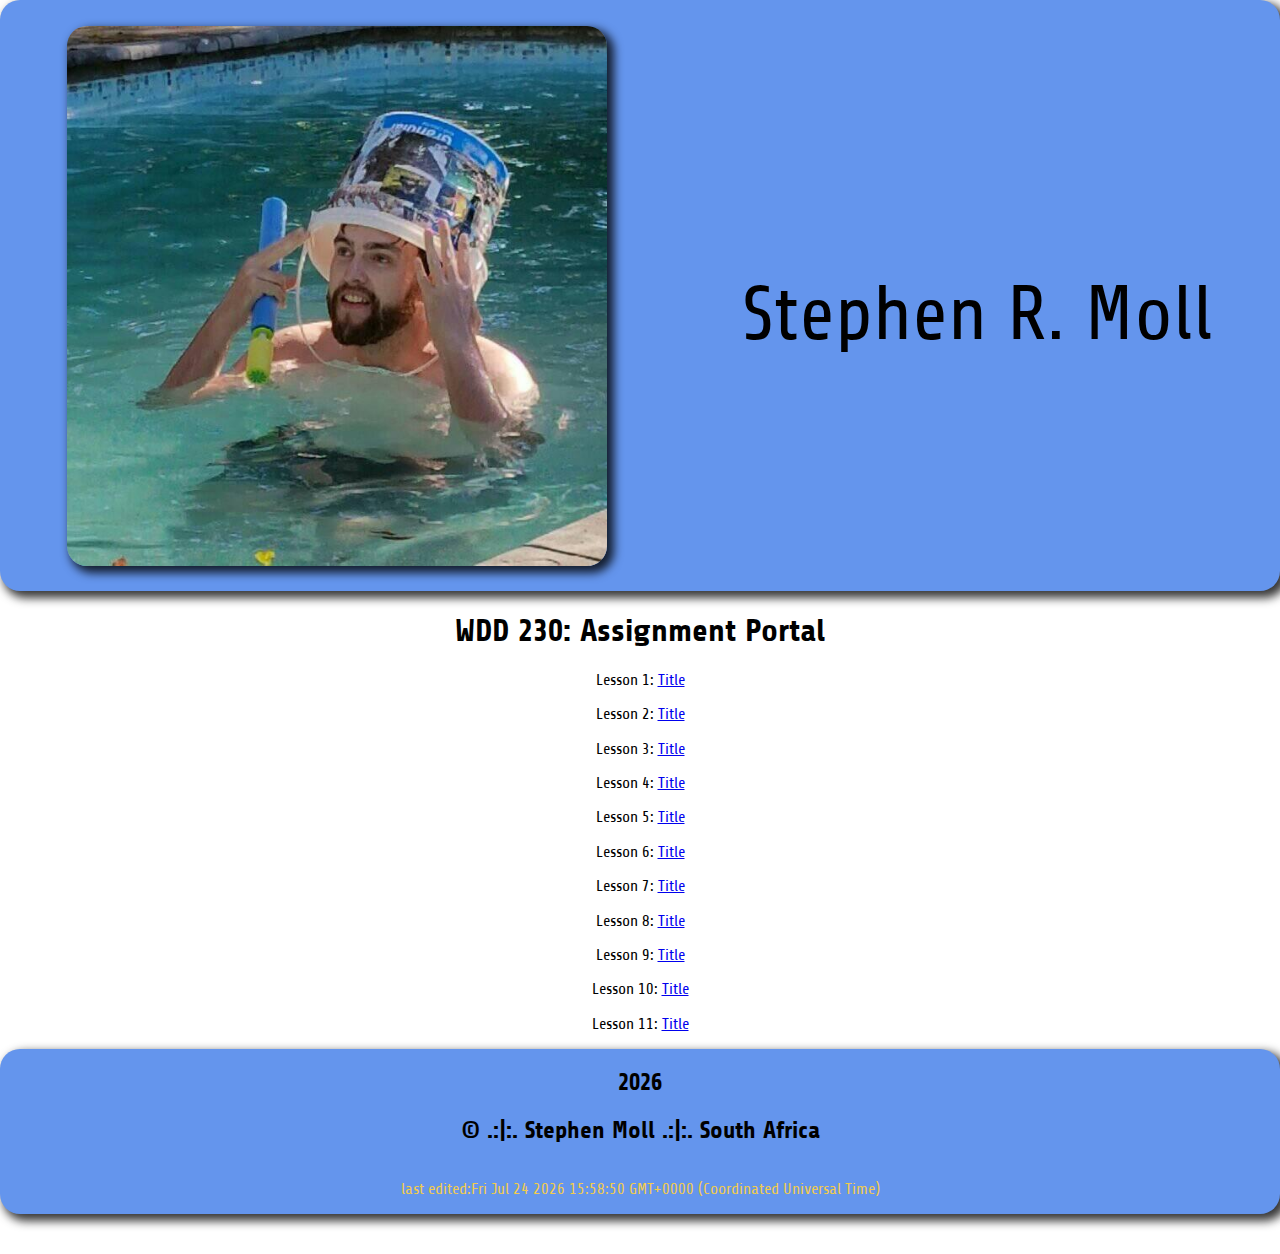
<file: index.html>
<!DOCTYPE html>
<html lang="en">
<head>
    
    <meta charset="UTF-8">
    <meta http-equiv="X-UA-Compatible" content="IE=edge">
    <meta name="viewport" content="width=device-width, initial-scale=1.0">
    <meta name="author" content="Stephen Moll">
    <meta name="description" content="index page">
    <link rel="stylesheet" href="styles/normalize.css">
    <link rel="stylesheet" href="styles/small.css">
    <link rel="stylesheet" href="styles/medium.css">
    
   
    <title>Index</title>
</head>
<body>

    <header>
        <div class="top-bit">
            <img class="profile-img" src="images/poolking.jpeg" alt="picture of Stephen Moll">
            <p>Stephen R. Moll</p>
        </div>
        <h1 class = "portal" >WDD 230: Assignment Portal</h1>
    </header>

    <main>
        <div class="middle-bit">
            
            <p>Lesson 1: <a href="https://www.youtube.com/watch?v=-zZhG5vnCZQ" target="_blank">Title</a></p>
            <p>Lesson 2: <a href="https://www.youtube.com/watch?v=-zZhG5vnCZQ" target="_blank">Title</a></p>
            <p>Lesson 3: <a href="https://www.youtube.com/watch?v=-zZhG5vnCZQ" target="_blank">Title</a></p>
            <p>Lesson 4: <a href="https://www.youtube.com/watch?v=-zZhG5vnCZQ" target="_blank">Title</a></p>
            <p>Lesson 5: <a href="https://www.youtube.com/watch?v=-zZhG5vnCZQ" target="_blank">Title</a></p>
            <p>Lesson 6: <a href="https://www.youtube.com/watch?v=-zZhG5vnCZQ" target="_blank">Title</a></p>
            <p>Lesson 7: <a href="https://www.youtube.com/watch?v=-zZhG5vnCZQ" target="_blank">Title</a></p>
            <p>Lesson 8: <a href="https://www.youtube.com/watch?v=-zZhG5vnCZQ" target="_blank">Title</a></p>
            <p>Lesson 9: <a href="https://www.youtube.com/watch?v=-zZhG5vnCZQ" target="_blank">Title</a></p>
            <p>Lesson 10: <a href="https://www.youtube.com/watch?v=-zZhG5vnCZQ" target="_blank">Title</a></p>
            <p>Lesson 11: <a href="https://www.youtube.com/watch?v=-zZhG5vnCZQ" target="_blank">Title</a></p>
           
        </div>
    </main>

    <footer>
        <div class="bottom-bit">
            <div class="footer-info-container"></div>
                <h2 class="year">year</h2>
                <h2>&copy;  .:|:. Stephen Moll .:|:. South Africa</h2>
                <div class="date-box">
                    <p>last edited: </p>
                    <p class="date-last-modified"></p>
                    
                </div>
            </div>    
        </div>
    </footer>

    <script src="scripts/index.js"></script>
</body>
</html>
</file>
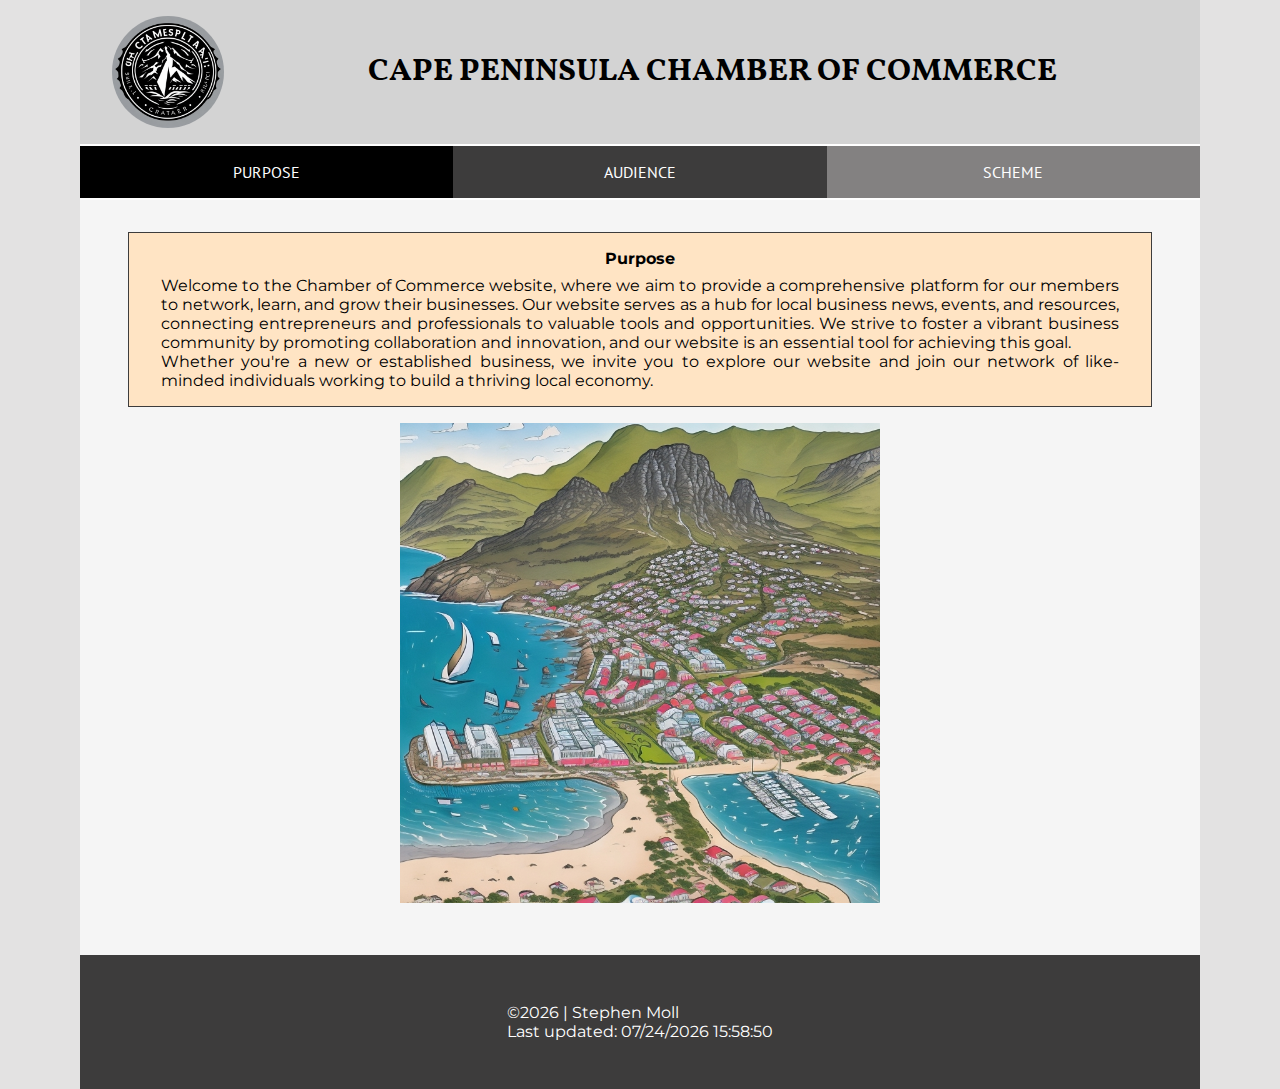
<file: lesson3/index.html>
<!DOCTYPE html>
<html lang="en">
<head>
    <meta charset="UTF-8">
    <meta http-equiv="X-UA-Compatible" content="IE=edge">
    <meta name="viewport" content="width=device-width, initial-scale=1.0">

    <title>Cape Peninsula Chamber of Commerce</title>

    <!-- <link rel="stylesheet" href="https://cdnjs.cloudflare.com/ajax/libs/normalize/8.0.1/normalize.min.css">  -->
    <link rel="stylesheet" href="styles/style.css">
</head>

<body>
    <header>
        <img src="images/Leonardo_Diffusion_logo_for_the_Cape_Peninsula_Chamber_of_Comm_3.jpg" alt="logo">
        <h1> CAPE PENINSULA CHAMBER OF COMMERCE </h1> 
        
    </header>

    <nav>
        <a href="index.html" id="actual">PURPOSE</a>
        <a href="target-audience.html" id="aud" >AUDIENCE</a>
        <a href="design.html"id="sche">SCHEME</a>
    </nav>

    <main>
        <article class="article">
            <h2>Purpose</h2>
            <p>Welcome to the Chamber of Commerce website, 
                where we aim to provide a comprehensive platform for our members to network, 
                learn, and grow their businesses. Our website serves as a hub for local business news, 
                events, and resources, connecting entrepreneurs and professionals to valuable tools and 
                opportunities. We strive to foster a vibrant business community by promoting collaboration 
                and innovation, and our website is an essential tool for achieving this goal. 
            </p>
            <p> Whether you're a new or established business, we invite you to explore our website and 
                join our network of like-minded individuals working to build a thriving local economy.
            </p>
        </article>
        
        <img class="image" src="images/Leonardo_Select_logo_for_the_Cape_Peninsula_Chamber_of_Commerc_3.jpg" alt="Image art - Cape Peninsula" >
        
    </main>
    <footer>
        <div class="footer-info">
            &copy;<span id="year"></span> | Stephen Moll
            <p></p>
            <span id="lst-updt"></span>
        </div>
    </footer>
    <script src="scripts/date.js"></script>
</body>
</html>
</file>
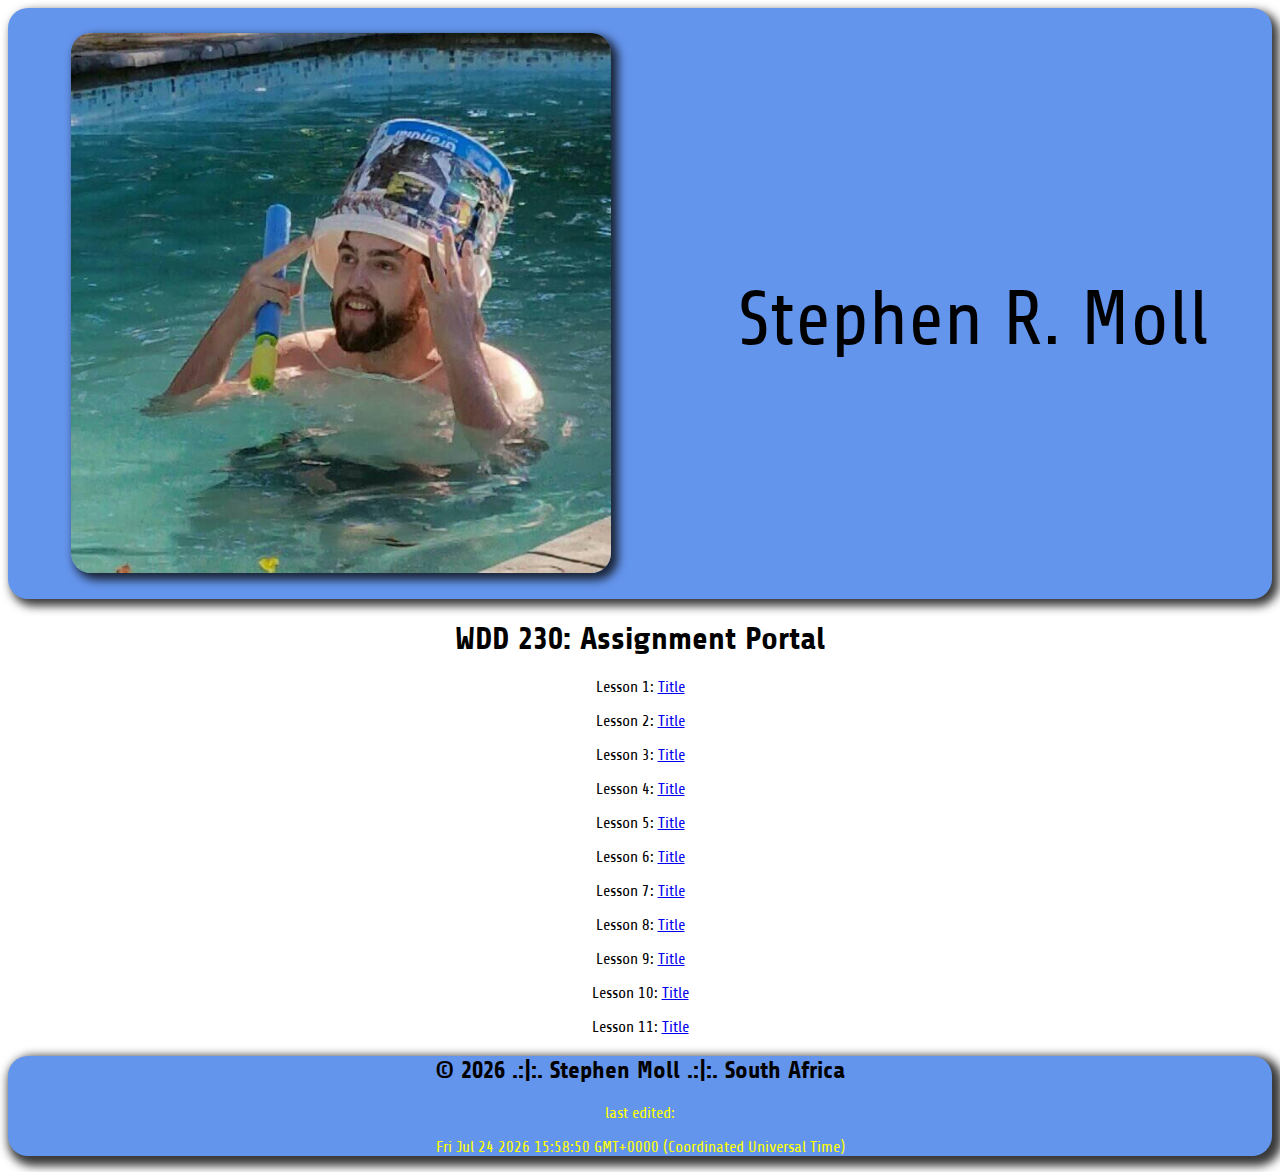
<file: W1/index.html>
<!DOCTYPE html>
<html lang="en">
<head>
    
    <meta charset="UTF-8">
    <meta http-equiv="X-UA-Compatible" content="IE=edge">
    <meta name="viewport" content="width=device-width, initial-scale=1.0">
    <meta name="author" content="Stephen Moll">
    <meta name="description" content="index page">
    <link rel="stylesheet" href="styles/index.css">
    <title>Index</title>
</head>
<body>
    <header>
        
        
    </header>

    <main>
        
        <div class="top-bit">
            <img class="profile-img" src="images/poolking.jpeg" alt="picture of Stephen Moll">
            <p>Stephen R. Moll</p>
        </div>
        
        <div class="middle-bit">
            <h1>WDD 230: Assignment Portal</h1>
            <p>Lesson 1: <a href="https://www.youtube.com/watch?v=-zZhG5vnCZQ" target="_blank">Title</a></p>
            <p>Lesson 2: <a href="https://www.youtube.com/watch?v=-zZhG5vnCZQ" target="_blank">Title</a></p>
            <p>Lesson 3: <a href="https://www.youtube.com/watch?v=-zZhG5vnCZQ" target="_blank">Title</a></p>
            <p>Lesson 4: <a href="https://www.youtube.com/watch?v=-zZhG5vnCZQ" target="_blank">Title</a></p>
            <p>Lesson 5: <a href="https://www.youtube.com/watch?v=-zZhG5vnCZQ" target="_blank">Title</a></p>
            <p>Lesson 6: <a href="https://www.youtube.com/watch?v=-zZhG5vnCZQ" target="_blank">Title</a></p>
            <p>Lesson 7: <a href="https://www.youtube.com/watch?v=-zZhG5vnCZQ" target="_blank">Title</a></p>
            <p>Lesson 8: <a href="https://www.youtube.com/watch?v=-zZhG5vnCZQ" target="_blank">Title</a></p>
            <p>Lesson 9: <a href="https://www.youtube.com/watch?v=-zZhG5vnCZQ" target="_blank">Title</a></p>
            <p>Lesson 10: <a href="https://www.youtube.com/watch?v=-zZhG5vnCZQ" target="_blank">Title</a></p>
            <p>Lesson 11: <a href="https://www.youtube.com/watch?v=-zZhG5vnCZQ" target="_blank">Title</a></p>
           
        </div>
    </main>

    <footer>
        <div class="bottom-bit">
            <h2>&copy; <nobr class="year">year</nobr> .:|:. Stephen Moll .:|:. South Africa</h2>
            <div class="date-box">
                <p>last edited: </p>
                <p class="date-last-modified"></p>
                
            </div>
            
        </div>
    </footer>

    <script src="scripts/index.js"></script>
</body>
</html>
</file>
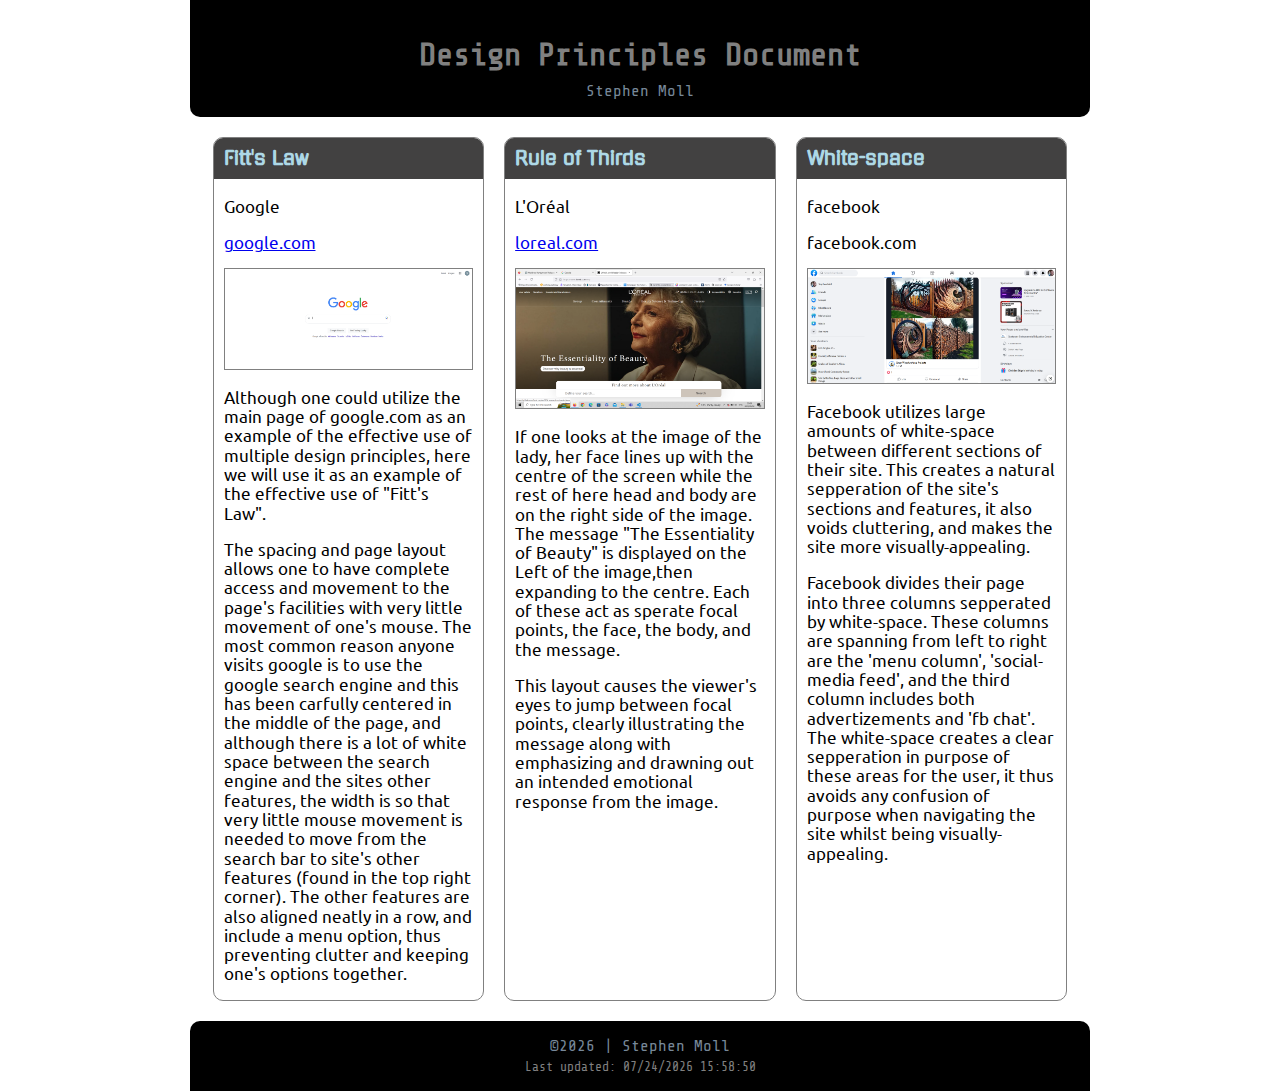
<file: lesson2/design-principles.html>
<!DOCTYPE html>
<html lang="en">
    <head>
        <meta charset="UTF-8">
        <meta name="viewport" content="width=device-width, initial-scale=1.0">
        <title>Design Principles</title>
        <link rel="stylesheet" href="styles/normalize.css">
        <link href="https://fonts.googleapis.com/css2?family=Gugi&family=Ubuntu:wght@300&display=swap" rel="stylesheet">
        <link rel="stylesheet" href="styles/large.css">
        <link rel="stylesheet" href="styles/medium.css" media="(max-width: 894px) and (min-width: 650px)">
        <link rel="stylesheet" href="styles/small.css" media="(max-width: 649px)">
    </head>

    <body>

        <header>
            <h1>Design Principles Document</h1>
            <span>Stephen Moll</span>
        </header>
        
        <main>

            <section>
                
                <h3>Fitt's Law</h3>

                <div>

                <p><span>Google</span></p>

                <p><a target="_blank" href="https://www.google.com/">google.com</a></p>

                <img src="images/google.png"
                     alt="google.com screenshot">

                <p>
                    Although one could utilize the main page of google.com as an example of the effective use of multiple design principles, 
                    here we will use it as an example of the effective use of "Fitt's Law".  
                </p>

                <p>
                    The spacing and page layout allows one to have complete access and movement to the page's facilities with very little movement 
                    of one's mouse. The most common reason anyone visits google is to use the google search engine and this has been carfully centered
                    in the middle of the page, and although there is a lot of white space between the search engine and the sites other features, the
                    width is so that very little mouse movement is needed to move from the search bar to site's other features (found in the top right corner).
                    The other features are also aligned neatly in a row, and include a menu option, thus preventing clutter and keeping one's options together.
                </p>

                </div>

            </section>

            <section>
                
                <h3>Rule of Thirds</h3>

                <div>

                <p><span>L'Oréal</span></p>

                <p><a target="_blank" href="https://www.loreal.com/en/">loreal.com</a></p>

                <img src="images/loreal.png"
                     alt="Loreal.com screenshot demonstrating principle">
                     
                <p>
                    If one looks at the image of the lady, her face lines up with the centre of the screen while the
                    rest of here head and body are on the right side of the image. The message "The Essentiality of Beauty"
                    is displayed on the Left of the image,then expanding to the centre. Each of these act as sperate 
                    focal points, the face, the body, and the message. 
             
                </p>

                <p>
                    This layout causes the viewer's eyes to jump between focal points, clearly illustrating the message 
                    along with emphasizing and drawning out an intended emotional response from the image.
                </div>

            </section>

            <section>

                <h3>White-space</h3>

                <div>
                    <p><span>facebook</span></p>

                    <p><a target="_blank" href="https://www.facebook.com"></a>facebook.com</p>

                    <img src="images/FB.png"
                        alt="FB screenshot demonstrating principle of 'white-space'">
                    <p>
                        Facebook utilizes large amounts of white-space between different sections of their site. 
                        This creates a natural sepperation of the site's sections and features, it also voids cluttering, 
                        and makes the site more visually-appealing.

                    <p>
                        Facebook divides their page into three columns sepperated by white-space. These columns are spanning from left to right
                        are the 'menu column', 'social-media feed', and the third column includes both advertizements and 'fb chat'. The white-space
                        creates a clear sepperation in purpose of these areas for the user, it thus avoids any confusion of purpose when navigating the site
                        whilst being visually-appealing. 
                    </p>
                </div>

            </section>

        </main>

        <footer>
            &copy;<span id="year"></span> | Stephen Moll
            <span id="lst-updt"></span>
        </footer>

        <script src="scripts/dates.js"></script>

    </body>
</html>
</file>
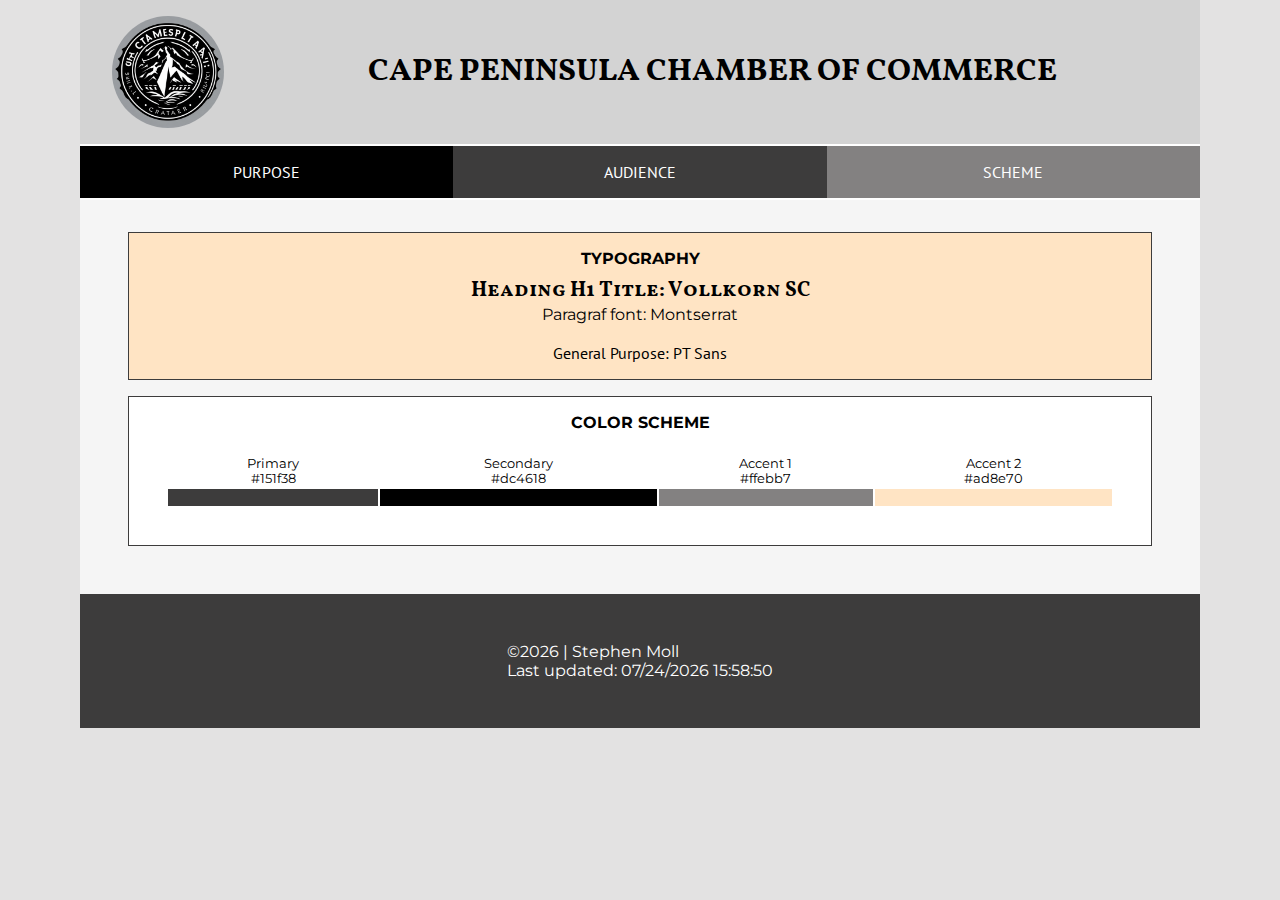
<file: lesson3/design.html>
<!DOCTYPE html>
<html lang="en">
<head>
    <meta charset="UTF-8">
    <meta http-equiv="X-UA-Compatible" content="IE=edge">
    <meta name="viewport" content="width=device-width, initial-scale=1.0">

    <title>Cape Peninsula Chamber of Commerce</title>

    <!-- <link rel="stylesheet" href="https://cdnjs.cloudflare.com/ajax/libs/normalize/8.0.1/normalize.min.css">  -->
    <link rel="stylesheet" href="styles/style.css">
</head>

<body>
    <header>
        <img src="images/Leonardo_Diffusion_logo_for_the_Cape_Peninsula_Chamber_of_Comm_3.jpg" alt="logo">
        <h1> CAPE PENINSULA CHAMBER OF COMMERCE </h1> 
        
    </header>

    <nav>
        <a href="index.html" id="actual">PURPOSE</a>
        <a href="target-audience.html" id="aud" >AUDIENCE</a>
        <a href="design.html"id="sche">SCHEME</a>
    </nav>
    <main>
        <article class="article">
            <h2>TYPOGRAPHY</h2>
            <h1 class="Vollkorn">Heading H1 Title: Vollkorn SC</h1>
            <p class= "Montserrat"> Paragraf font: Montserrat </p>
            <br><p class="fontPTsans">General Purpose: PT Sans</p>
        </article>
        <article class="exception">
            <h2>COLOR SCHEME</h2>
            <table>
                <tr>
                    <td>Primary<br>#151f38</td>
                    <td>Secondary<br>#dc4618</td>
                    <td>Accent 1<br>#ffebb7</td>
                    <td>Accent 2<br>#ad8e70</td>
                </tr>
                <tr>
                    <td class="primary"><br></td>
                    <td class="secondary"><br></td>
                    <td class="accent1"><br></td>
                    <td class="accent2"><br></td>
                </tr>
            </table>
        </article>
    </main>
    <footer>
        <div class="footer-info">
            &copy;<span id="year"></span> | Stephen Moll
            <p></p>
            <span id="lst-updt"></span>
        </div>
    </footer>
    <script src="scripts/date.js"></script>
</body>
</html>
</file>
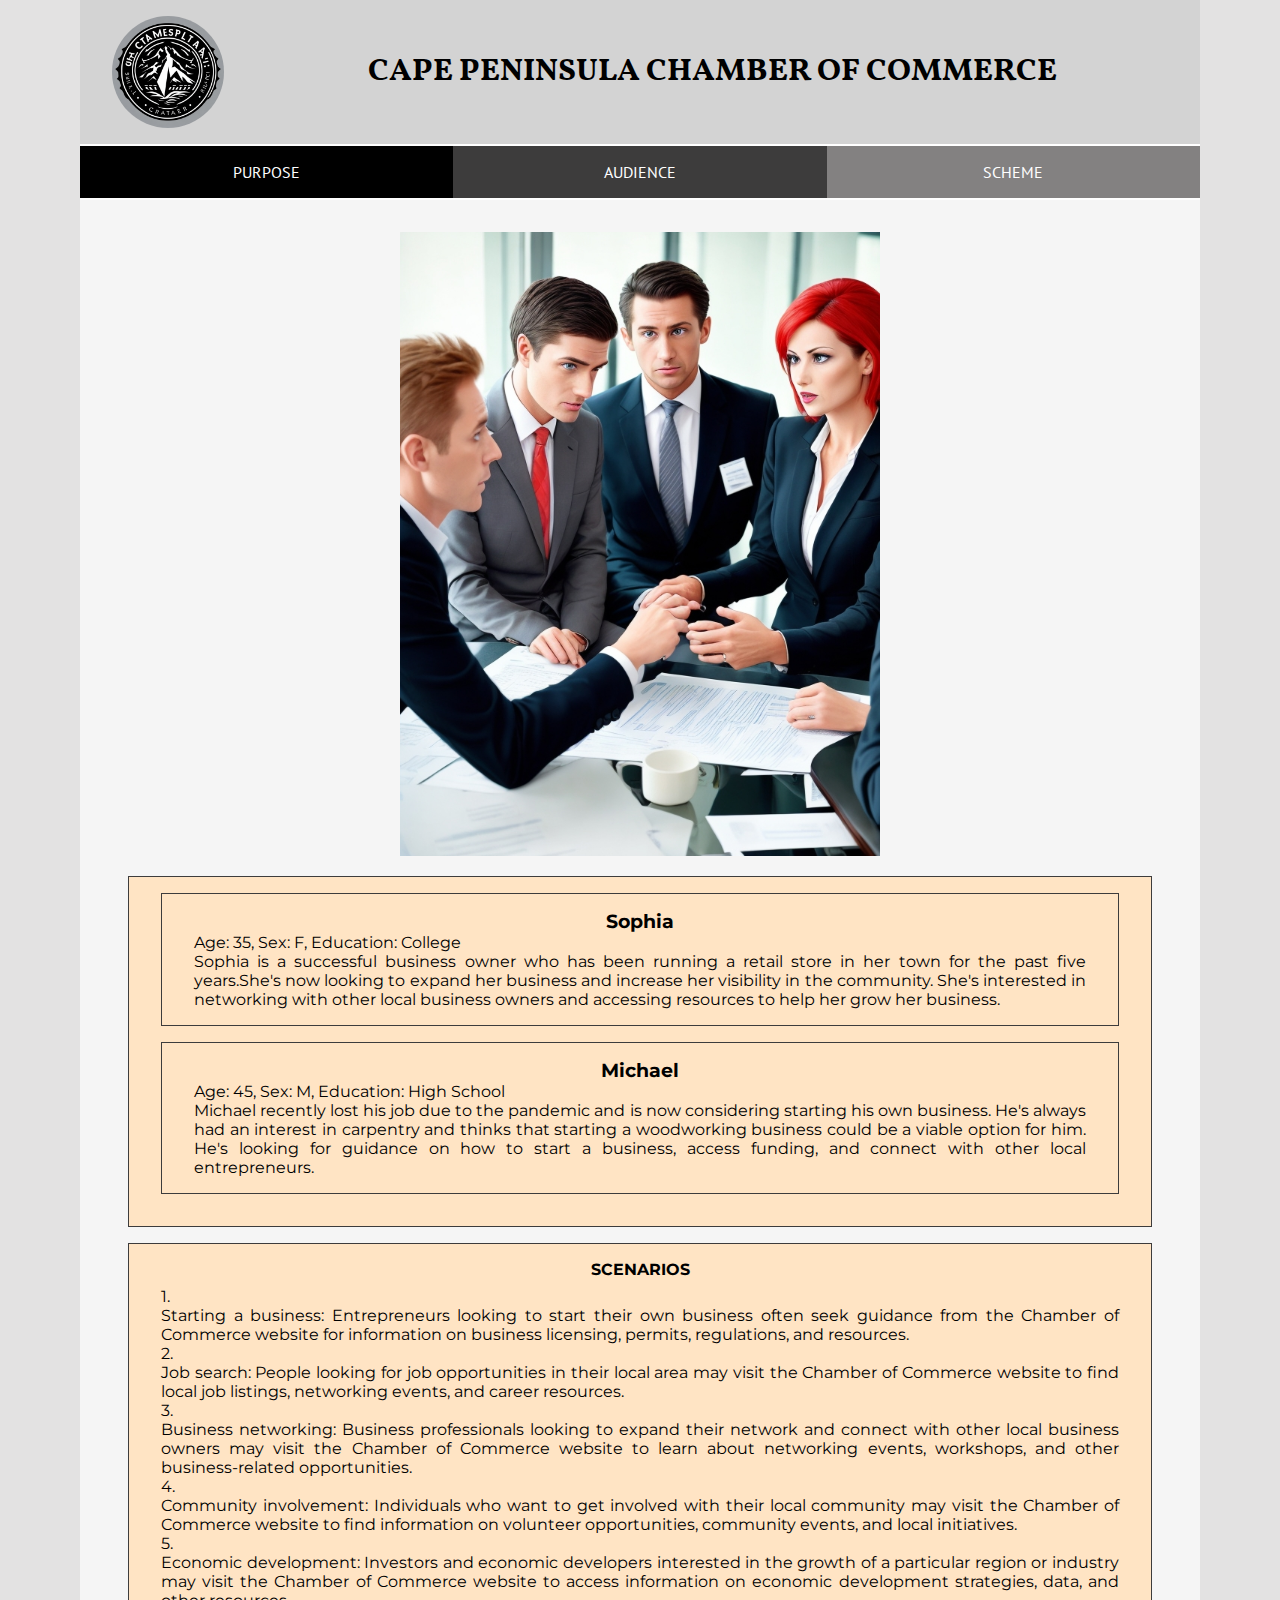
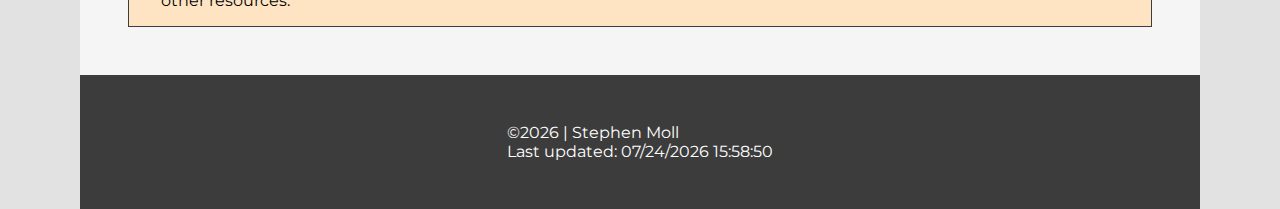
<file: lesson3/target-audience.html>
<!DOCTYPE html>
<html lang="en">
<head>
    <meta charset="UTF-8">
    <meta http-equiv="X-UA-Compatible" content="IE=edge">
    <meta name="viewport" content="width=device-width, initial-scale=1.0">

    <title>Cape Peninsula Chamber of Commerce</title>

    <!-- <link rel="stylesheet" href="https://cdnjs.cloudflare.com/ajax/libs/normalize/8.0.1/normalize.min.css">  -->
    <link rel="stylesheet" href="styles/style.css">
</head>

<body>
    <header>
        <img src="images/Leonardo_Diffusion_logo_for_the_Cape_Peninsula_Chamber_of_Comm_3.jpg" alt="logo">
        <h1> CAPE PENINSULA CHAMBER OF COMMERCE </h1> 
        
    </header>

    <nav>
        <a href="index.html" id="actual">PURPOSE</a>
        <a href="target-audience.html" id="aud" >AUDIENCE</a>
        <a href="design.html"id="sche">SCHEME</a>
    </nav>
    <main>
        <img class="image" src="images/Deliberate_11_business_men_and_business_women_having_a_discuss_0.jpg" alt="Image of business discussion" >
        <article class="article">
            <!-- https://www.usability.gov/how-to-and-tools/methods/personas.html -->
            
            <article>
                <h3>Sophia</h3>
                <p>Age: 35, Sex: F, Education: College</p>
                <p>Sophia is a successful business owner who has been running a retail store in her town for the past 
                    five years.She's now looking to expand her business and increase her visibility in the community. 
                    She's interested in networking with other local business owners and accessing resources to help 
                    her grow her business.
                </p>
                
            </article>
            <article>
                <h3>Michael</h3>
                <p>Age: 45, Sex: M, Education: High School</p>
                <p>Michael recently lost his job due to the pandemic and is now considering starting his own business. 
                    He's always had an interest in carpentry and thinks that starting a woodworking business could be 
                    a viable option for him. He's looking for guidance on how to start a business, access funding, 
                    and connect with other local entrepreneurs.</p>
            </article>
        </article>

        <article class="article">
            <h2>SCENARIOS</h2>
            <p>1.</p>
            <p> Starting a business: Entrepreneurs looking to start their own business often seek guidance 
                from the Chamber of Commerce website for information on business licensing, permits, 
                regulations, and resources.
            </p>
            <p> 2.</p>
            <p> Job search: People looking for job opportunities in their local area may visit the Chamber of 
                Commerce website to find local job listings, networking events, and career resources.
            </p>
            <p>3.</p>
            <p>
                Business networking: Business professionals looking to expand their network and connect 
                with other local business owners may visit the Chamber of Commerce website to learn about 
                networking events, workshops, and other business-related opportunities.
            </p>
            <p>4.</p>
            <p>
                Community involvement: Individuals who want to get involved with their 
                local community may visit the Chamber of Commerce website to find information 
                on volunteer opportunities, community events, and local initiatives.
            </p>
            <p>5. </p>
            <p>
                Economic development: Investors and economic developers interested in the growth of a particular 
                region or industry may visit the Chamber of Commerce website to access information on economic development 
                strategies, data, and other resources.
            </p>
        </article>
    </main>
    <footer>
        <div class="footer-info">
            &copy;<span id="year"></span> | Stephen Moll
            <p></p>
            <span id="lst-updt"></span>
        </div>
    </footer>
    <script src="scripts/date.js"></script>
</body>
</html>
</file>
<file: styles/small.css>
@import url('https://fonts.googleapis.com/css2?family=Share&display=swap');
body {
    font-family: 'Share', cursive;
    width: 100%;
}

.top-bit {
    border-radius: 20px;
    display: flex; 
    background-color:cornflowerblue;
    
    height: 30%;
    box-shadow: 5px 5px 10px 2px rgba(8, 8, 8, 0.8);
}

.top-bit p {
    margin: 0 auto;
    font-size: 6vw;
    color: black;
    margin-top: 30vh;
}

.profile-img {
    margin: 0 auto;
    margin-top: 1vh;
    margin-bottom: 1vh;
    height: 30vh;
    border-radius: 20px; 
    box-shadow: 5px 5px 10px 2px rgba(8, 8, 8, 0.8);
}

.portal {
    text-align: center;
    
}

.middle-bit {
    text-align: center;
}

.footer-info-container {
    display: flex;
    margin: 0 auto;
    justify-content: center;
}

.bottom-bit {
    background-color:cornflowerblue;
    text-align: center;
    border-radius: 20px;
    box-shadow: 5px 5px 10px 2px rgba(8, 8, 8, 0.8);
    
}

.date-box {
    color: rgb(241, 203, 78);
    display: flex;
    justify-content: center;
    margin-bottom: 40px;
}
</file>
<file: styles/medium.css>
@media only screen and (min-width: 32.5em){

    .profile-img {
        margin: 0 auto;
        margin-top: 2%;
        margin-bottom: 2%;
        height: 60vh;
        border-radius: 20px;
        box-shadow: 5px 5px 10px 2px rgba(0,0,0,.8);
    }
    .top-bit {
        border-radius: 20px;
        display: flex;
        background-color:cornflowerblue;
        height: 20%;
        box-shadow: 5px 5px 10px 2px rgba(8, 8, 8, 0.8);
    }
}
</file>
<file: lesson3/styles/style.css>
@import url('https://fonts.googleapis.com/css2?family=PT+Sans:wght@700&display=swap');
@import url('https://fonts.googleapis.com/css2?family=Montserrat&display=swap');
@import url('https://fonts.googleapis.com/css2?family=Vollkorn+SC:wght@700&display=swap');

.Vollkorn {font-family: 'Vollkorn SC', serif; font-size: 1.3rem;}
.Montserrat {font-family: 'Montserrat', sans-serif;}
.fontPTsans {font-family: 'PT Sans', sans-serif;}

:root {
    --primary-color: rgb(61, 60, 60);
    --secondary-color: black;
    --accent1-color: rgb(131, 129, 129);
    --accent2-color: bisque;
}
#actual {
    background-color:black
}
#aud {
    background-color: rgb(61, 60, 60);
}
#sche {
    background-color: rgb(131, 129, 129);
}
a, a:visited {
    text-decoration: none;
    color: #fff;
    padding: 0.5rem;
    
    background-color: var(white);
    width: 98%;
    text-align: center; 
    margin: 2px auto;     
}
* {
    margin: 0 auto;
    box-sizing: border-box;  
}
body {
    font-family: 'Montserrat', sans-serif;
    background-color:#e2e1e1fa;
}
 header, nav, main, footer {
    max-width: 70rem; 
}

header {
    display: flex;
    padding: 1rem;    
    align-items: center;
    font-family: 'Vollkorn SC', serif;
    color:black;
    background-color:lightgray;
}
header h1 {
    text-align: center;
    font-size: 2em;
    min-width: 13px;

}
.Montserrat{
    text-align: center;
}
.fontPTsans{
    text-align: center;
}
header img {
    width: 4rem;
    margin: 0 1rem;
    border-radius: 50%;    
}
nav {
    
    background-color:white;
    display: flex;
    flex-flow: column;
    color: white;
    width: 100%;
    padding: 0;
    font-family: 'PT Sans', sans-serif;
}

main {    
    padding:1rem;
    background: whitesmoke;
    text-align: center;
}
article {
    margin: 0 auto 1em auto;
    padding: 1em 0.5em;
    border: rgb(61, 60, 60) solid 1px;
   
}
article h2 {
    margin-bottom: 0.5rem;
    font-size: 1em;
}
article p{
    text-align: justify;
}
.article{
    background-color: bisque;
}
.exception {
    background-color: white;
}
footer {
    display: flex;
    align-content: center;
    background-color: var(--primary-color);
    color: white;
    padding: 3em;
}
table {
    width: 100%;
    margin: 1rem auto;
    border: solid white 5px;
    font-size: 0.8rem;
}

.primary {
    background-color: var(--primary-color);
}
.secondary {
    background-color: var(--secondary-color);
}
.accent1 {
    background-color: var(--accent1-color);
}
.accent2 {
    background-color: var(--accent2-color);
}
.image {
    width: 80vw;
}

/* the following code I borrowed from classmates and do not take credit for the responsiveness,
the code has been added to aid my own comprehension. 
*/

@media only screen and (min-width:37.5rem) {        
    header h1 {
        font-size: 2em;
    }
    header img {
        width: 7rem;
    }

    nav {
        display: flex;
        flex-flow: row;
        justify-content: center;
    }
    a, a:visited {
        padding: 1rem;
        
    }

    main {
        padding:2rem 3rem;
    }
    article {
        padding: 1em 2em;
    }
    .image {
        max-width: 30rem;
        margin-bottom: 1rem;
    }
    #persons {
        display: flex;
    }
}
</file>
<file: W1/styles/index.css>
@import url('https://fonts.googleapis.com/css2?family=Share&display=swap');
body {
    font-family: 'Share', cursive;
}

.top-bit {
    border-radius: 20px;
    display: flex;
    background-color:cornflowerblue;
    
    height: 30%;
    box-shadow: 5px 5px 10px 2px rgba(8, 8, 8, 0.8);
}

.top-bit p {
    margin: 0 auto;
    font-size: 6vw;
    color: black;
    margin-top: 30vh;
}

.profile-img {
    margin: 0 auto;
    margin-top: 2%;
    margin-bottom: 2%;
    height: 60vh;
    border-radius: 20px;
    box-shadow: 5px 5px 10px 2px rgba(8, 8, 8, 0.8);
}

.middle-bit {
    text-align: center;
}

.bottom-bit {
    background-color:cornflowerblue;
    text-align: center;
    border-radius: 20px;
    box-shadow: 5px 5px 10px 5px rgba(8, 8, 8, 0.8);
    
}

.date-box {
    color: yellow;
}
</file>
<file: lesson2/styles/large.css>
@import url('https://fonts.googleapis.com/css2?family=Share+Tech&family=Share+Tech+Mono&display=swap');
body {
    font-family: "Share Tech Mono";
}


html {
    background-color: white;
}

body {
    max-width: 900px;
    margin: 0 auto;
}

header {
    text-align: center;
    background-color:black;
    border-radius: 0 0 10px 10px;
    color: gray;
    padding: 1em;
}
h1 {
    margin-bottom: 0.25em;
}
header > span {
    font-size: medium;
    color: lightslategray;
}

main {
    display: grid;
    grid-template-columns: 1fr 1fr 1fr;
    grid-gap: 20px;
    width: 95%;
    margin: 20px auto;
}
section {
    border-radius: 10px;
    background-color: white;
    border: solid 1px gray;
    overflow: hidden;
}
section * {
    font-family: 'Ubuntu', sans-serif;
}
h3 {
    margin: 0;
    font-family: 'Gugi', sans-serif;
    padding: 10px;
    /* text-align: center; */
    background: rgb(66, 65, 65);
    color: lightblue;
}
section > div {
    padding: 0 10px;
}
section > div > span {
    display: block;
}
section > div > * {
    font-size: 1.05em;
}
section img {
    width: calc(100% - 2px);
    display: block;
    margin: 0 auto;
    border: solid 1px gray;
    max-width: 320px;
}

footer {
    text-align: center;
    background-color: black;
    border-radius: 10px 10px 0 0;
    padding: 1em;
    color: lightslategray;
}
#lst-updt {
    padding-top: 5px;
    display: block;
    font-size: small;
    color: gray;
}

main {
    
    display: grid;
    grid-template-columns: 1fr 1fr 1fr;
    grid-gap: 20px;
    width: 95%;
    margin: 20px auto;
}
</file>
<file: lesson2/styles/medium.css>
main {
    grid-template-columns: 1fr 1fr;
}
main > section:nth-of-type(3) {
    grid-column: span 2;
    width: 50%;
    justify-self: center;
}
</file>
<file: lesson2/styles/small.css>
main {
    grid-template-columns: 1fr;
    grid-gap: 20px 0;
}
main > section {
    grid-column: 1;
    width: 90%;
    max-width: 450px;
    justify-self: center;
}
section img {
    max-width: 400px;
}
</file>
